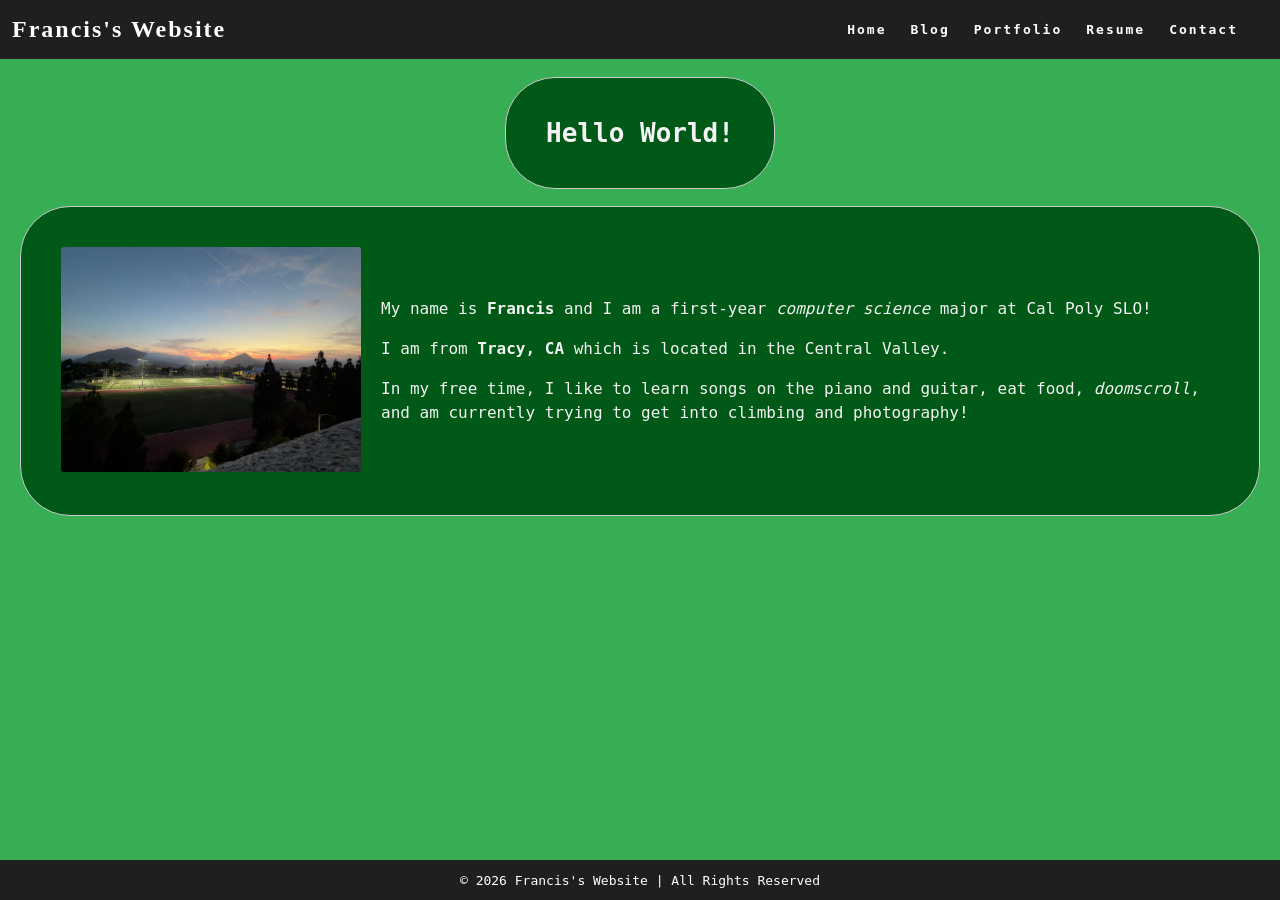
<file: index.html>
<!DOCTYPE html>
<html>
    <head>
        <title>Francis's Website</title>
        <link rel="stylesheet" href="styles 2.css">
    </head>
    <body>
        <nav class="navbar">
            <h1 class="logo">
                <a href="index.html">Francis's Website</a>
            </h1>
                <ul class="nav-list">
                    <li><a href="index.html">Home</a></li>
                    <li><a href="blog.html">Blog</a></li>
                    <li><a href="portfolio.html">Portfolio</a></li>
                    <li><a href="resume.html">Resume</a></li>
                    <li><a href="contact.html">Contact</a></li>
                </ul>
        </nav>
        <main>
        <h1 class="about">Hello World!</h1>
        <div class="about">
        <div class="about-image">
            <img src="calpoly-sunset.jpeg" alt="A landscape photo of Madonna Mountain with an aerial view of the Cal Poly Sports fields." width="500">
        </div>
            <div class="about-text">
            <p>My name is <strong>Francis</strong> and I am a first-year <em>computer science</em> major at Cal Poly SLO!</p>
            <p>I am from <strong>Tracy, CA</strong> which is located in the Central Valley.</p>
            <p>In my free time, I like to learn songs on the piano and guitar, eat food, <em>doomscroll</em>, and am currently trying to get into climbing and photography!</p>
            </div>
        </div>
        </main>
        <footer class="footer">© 2026 Francis's Website | All Rights Reserved</footer>
    </body>
</html>
</file>
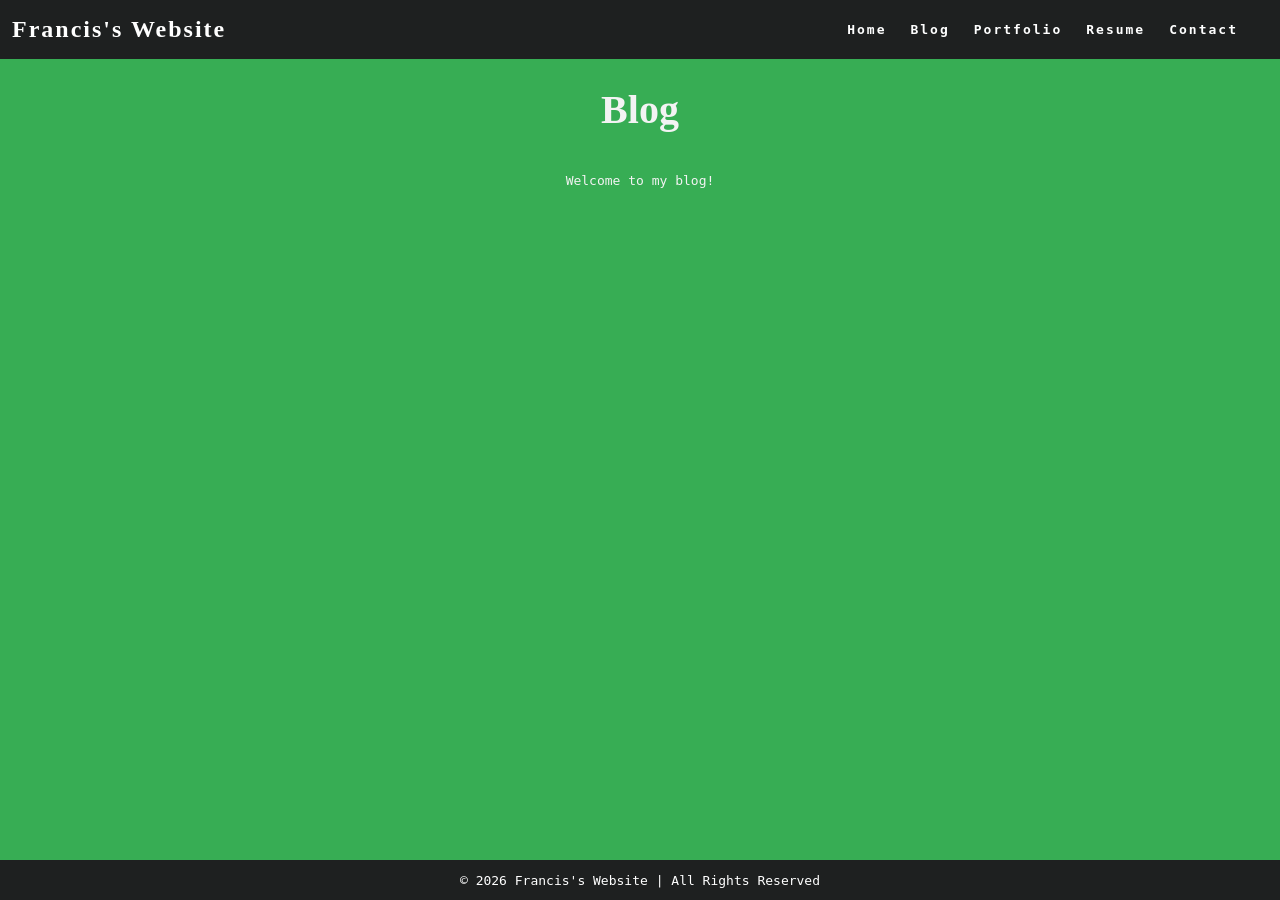
<file: blog.html>
<!DOCTYPE html>
<html>
    <head>
        <title>Francis's Blog</title>
        <link rel="stylesheet" href="styles 2.css">
    </head>
    <body>
        <nav class="navbar">
            <h1 class="logo">
                <a href="index.html">Francis's Website</a>
            </h1>
                <ul class="nav-list">
                    <li><a href="index.html">Home</a></li>
                    <li><a href="blog.html">Blog</a></li>
                    <li><a href="portfolio.html">Portfolio</a></li>
                    <li><a href="resume.html">Resume</a></li>
                    <li><a href="contact.html">Contact</a></li>
                </ul>
        </nav>
        <main class="main">
            <h1 class="page-title">Blog</h1>
            <p>Welcome to my blog!</p>
        </main>
        <footer class="footer">© 2026 Francis's Website | All Rights Reserved</footer>
    </body>
</html>
</file>
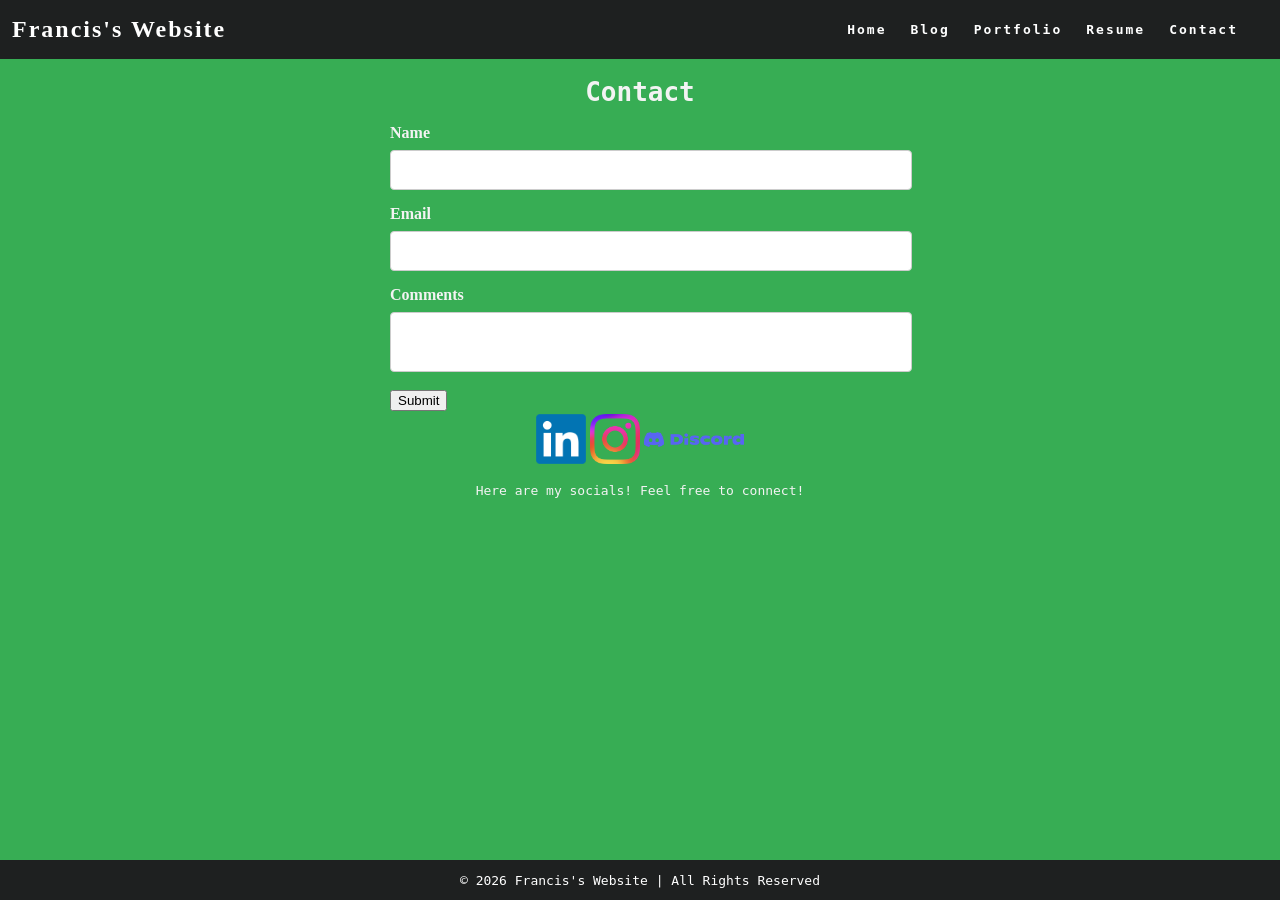
<file: contact.html>
<!DOCTYPE html>
<html>
    <head>
    <title>Francis's Contact</title>
    <link rel="stylesheet" href="styles 2.css">
    </head>
    <body>
        <nav class="navbar">
            <h1 class="logo">
                <a href="index.html">Francis's Website</a>
             </h1>
                <ul class="nav-list">
                    <li><a href="index.html">Home</a></li>
                    <li><a href="blog.html">Blog</a></li>
                    <li><a href="portfolio.html">Portfolio</a></li>
                    <li><a href="resume.html">Resume</a></li>
                    <li><a href="contact.html">Contact</a></li>
                </ul>
        </nav>
        <main>
            <h1 class="contact">Contact</h1>
            <form id="contact-form">
                <label for="name">Name</label>
                <input type="text" id="name" required>
                <label for="email">Email</label>
                <input type="email" id="email" required>
                <label for="comments">Comments</label>
                <textarea id="comments" name="comments"></textarea>
                <input type="submit" value="Submit">
            </form>

            <table>
                <tr>
            <td> <a href="https://www.linkedin.com/in/francisphilcorpuz/" target="_blank"><img src="LinkedIn_logo_initials.png" alt="LinkedIn Logo (I do not own this image)" width="50px"></a> </td>

            <td> <a href="https://www.instagram.com/_franciscorpuz/?hl=en/" target="_blank"><img src="Instagram_Glyph_Gradient.png" alt="Instagram Logo (I do not own this image)" width="50px"></a> </td>

            <td> <a href="https://discord.com/users/1532079852163694604/" target="_blank"><img src="Discord-Logo-Blurple.png" alt="Discord Logo(I do not own this image)" width="100px"> </a></td>
                </tr>
            </table>

            <p>Here are my socials! Feel free to connect!</p>

        </main>
    
        <footer class="footer">© 2026 Francis's Website | All Rights Reserved</footer>
    </body>
</html>
</file>
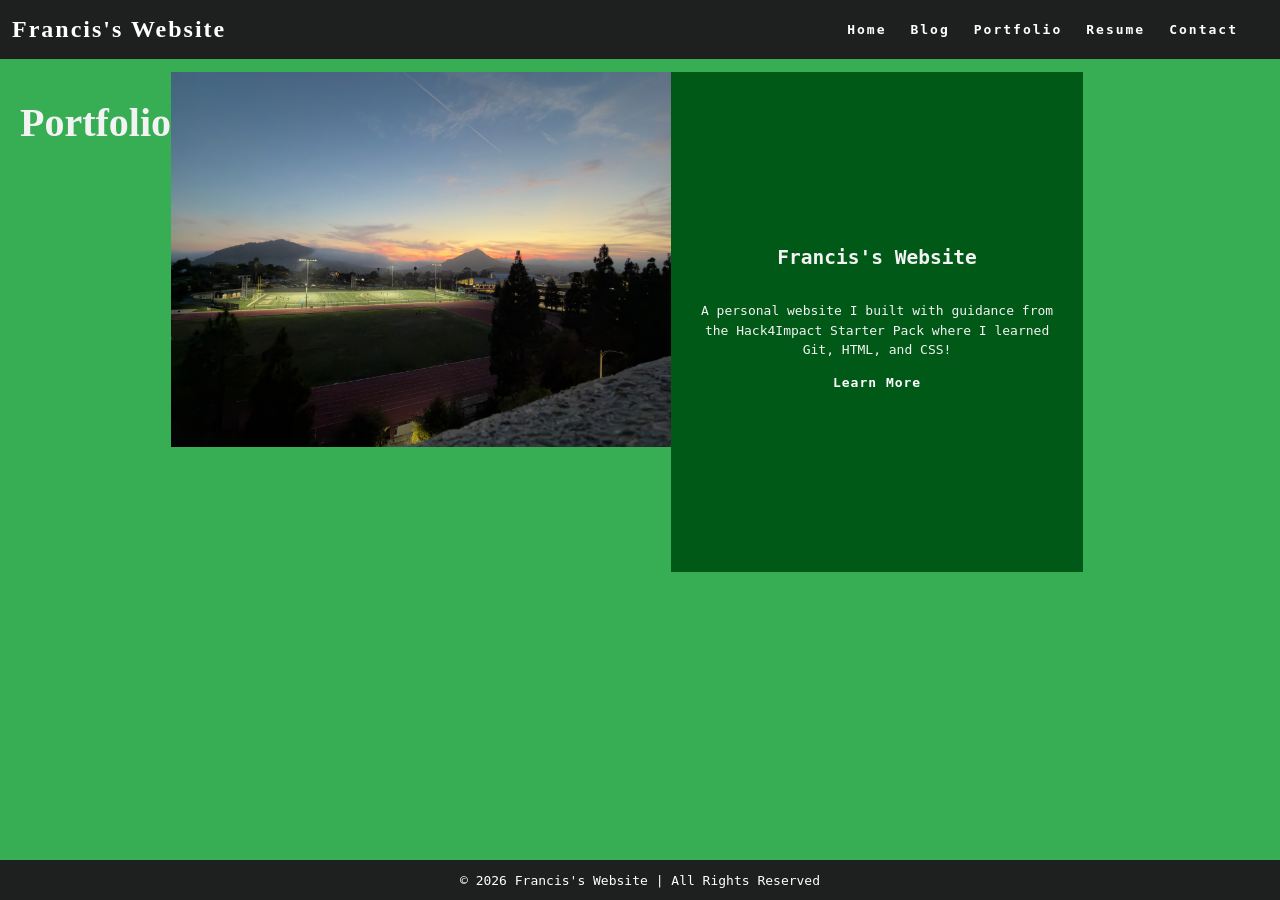
<file: portfolio.html>
<!DOCTYPE html>
<html>
    <head>
    <title>Francis's Portfolio</title>
    <link rel="stylesheet" href="styles 2.css">
    </head>
    <body>
        <nav class="navbar">
            <h1 class="logo">
                <a href="index.html">Francis's Website</a>
             </h1>
                <ul class="nav-list">
                    <li><a href="index.html">Home</a></li>
                    <li><a href="blog.html">Blog</a></li>
                    <li><a href="portfolio.html">Portfolio</a></li>
                    <li><a href="resume.html">Resume</a></li>
                    <li><a href="contact.html">Contact</a></li>
                </ul>
        </nav>
        <main>
            <div class="project">
            <h1 class="page-title">Portfolio</h1>
            <a href="index.html"><img src="calpoly-sunset.jpeg" alt="A landscape photo of Madonna Mountain with an aerial view of the Cal Poly Sports fields." width="500"></a>
                <div class="project-details">
                    <h2>Francis's Website</h2>
                    <p> A personal website I built with guidance from the Hack4Impact Starter Pack where I learned Git, HTML, and CSS!</p>
                    <a href="index.html">Learn More</a>
                    <p>
                </div>
            </div>
        </main>
        <footer class="footer">© 2026 Francis's Website | All Rights Reserved</footer>
    </body>
</html>
</file>
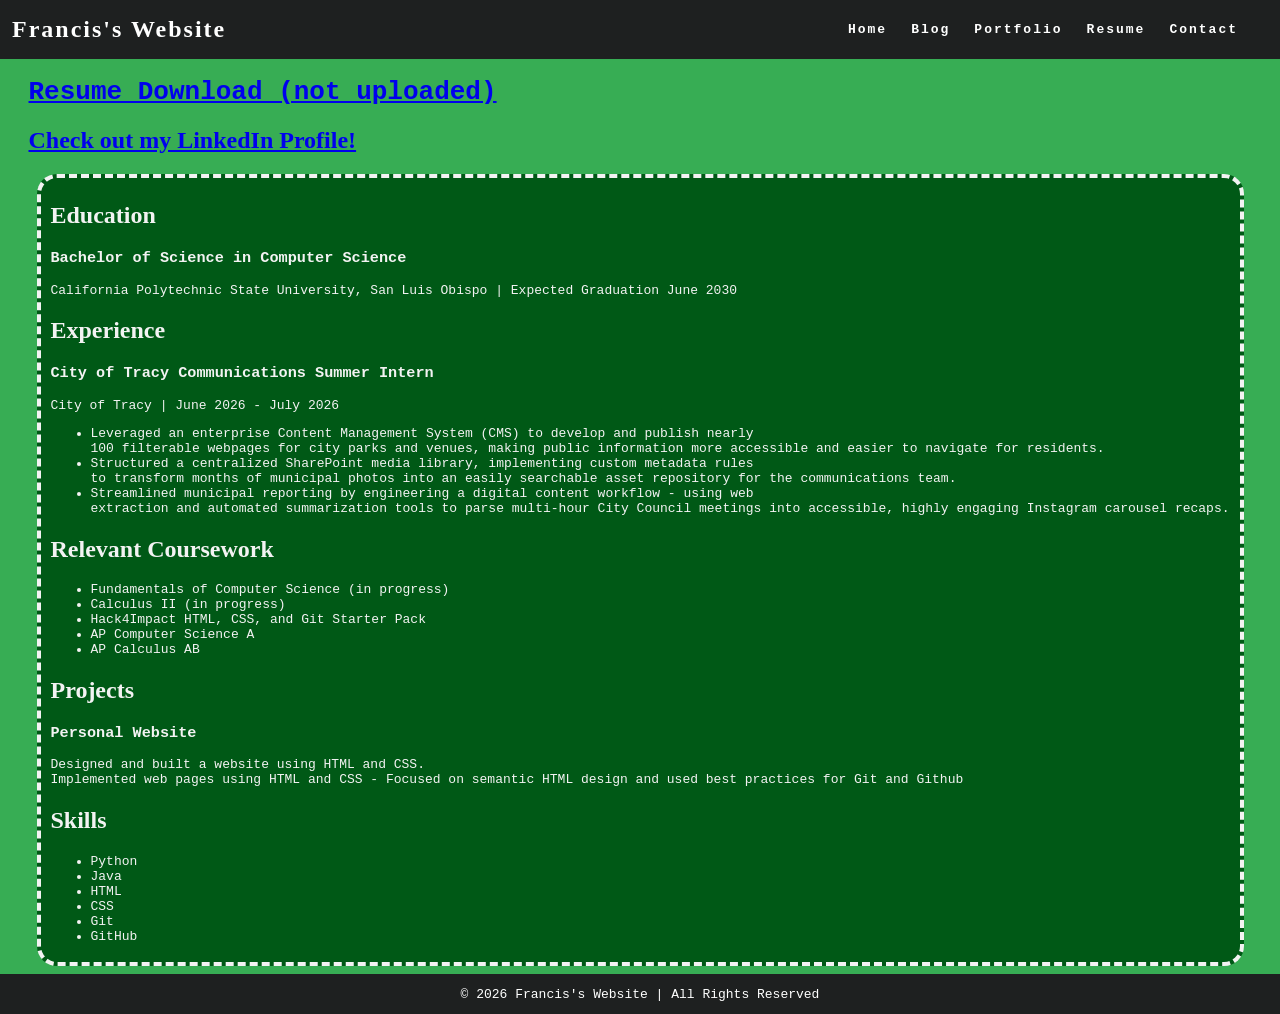
<file: resume.html>
<!DOCTYPE html>
<html>
    <head>
        <title>Francis's Resume</title>
        <link rel="stylesheet" href="styles 2.css">
    </head>
    <body>
        <nav class="navbar">
            <h1 class="logo">
                <a href="index.html">Francis's Website</a>
            </h1>
                <ul class="nav-list">
                    <li><a href="index.html">Home</a></li>
                    <li><a href="blog.html">Blog</a></li>
                    <li><a href="portfolio.html">Portfolio</a></li>
                    <li><a href="resume.html">Resume</a></li>
                    <li><a href="contact.html">Contact</a></li>
                </ul>
        </nav>
        <main>
            <div class="resume">
                <div class="resume-links">
            <h1 class="resume"><a href="resume.pdf" download>Resume Download (not uploaded)</a></h1>
            <h2 class="resume"><a href="https://www.linkedin.com/in/francisphilcorpuz/" target="_blank">Check out my LinkedIn Profile!</a></h2>
                </div>
            <div class="resume-list">
            <section class="Education">
                <h2>Education</h2>
                <div class="education">
                    <h3 class="degree">Bachelor of Science in Computer Science</h3>
                        <p class="university">
                            California Polytechnic State University, San Luis Obispo | Expected Graduation June 2030
                        </p>
                </div>
            </section>
            <section class="Experience">
                <h2>Experience</h2>
                <div class="work">
                    <h3 class="work">City of Tracy Communications Summer Intern</h3>
                    <p class="work-info">
                        City of Tracy | June 2026 - July 2026
                    </p>
                    <p class="internship">
                        <ul>
                            <li>Leveraged an enterprise Content Management System (CMS) to develop and publish nearly<br>100 filterable webpages for city parks and venues, making public information more accessible and easier to navigate for residents.</li>
                            <li>Structured a centralized SharePoint media library, implementing custom metadata rules<br>to transform months of municipal photos into an easily searchable asset repository for the communications team.</li>
                            <li>Streamlined municipal reporting by engineering a digital content workflow - using web<br>extraction and automated summarization tools to parse multi-hour City Council meetings into accessible, highly engaging Instagram carousel recaps.</li>
                        </ul>
                    </p>
                </div>
            </section>
            <section class="Coursework">
                <h2>Relevant Coursework</h2>
                <div class="courses">
                    <p>
                        <ul class="course-list">
                            <li>Fundamentals of Computer Science (in progress)</li>
                            <li>Calculus II (in progress)</li>
                            <li>Hack4Impact HTML, CSS, and Git Starter Pack</li>
                            <li>AP Computer Science A</li>
                            <li>AP Calculus AB</li>
                        </ul>
                    </p>
                </div>
            </section>
            <section class="Projects">
                <h2>Projects</h2>
                <div class="website">
                    <h3 class="personal-website">Personal Website</h3>
                        <p>
                            Designed and built a website using HTML and CSS.
                            <br>
                            Implemented web pages using HTML and CSS - Focused on semantic HTML design and used best practices for Git and Github
                        </p>
                </div>
            </section>
            <section class="Skills">
                <h2>Skills</h2>
                    <div class="skills">
                        <p>
                            <ul class="skill-list">
                                <li>Python</li>
                                <li>Java</li>
                                <li>HTML</li>
                                <li>CSS</li>
                                <li>Git</li>
                                <li>GitHub</li>
                            </ul>
                        </p>
                    </div>
            </section>
            </div>
        </div>
        </main>   
        <footer class="footer">© 2026 Francis's Website | All Rights Reserved</footer>
    </body>
</html>
</file>
<file: styles 2.css>
:root {
  /* variables */
  --cg-black: rgb(30, 32, 32);
  --cg-green: rgb(55, 173, 84);
  --cg-grey: rgb(243, 243, 243);
  --cg-white: rgb(255, 255, 255);
}

html {
  height: 100%;
}

body {
  background: var(--cg-green);
  position: relative;
  min-height: 100vh;
  padding: 0;
  margin: 0;
  font-family: monospace;
}

/* CSS for navigation */

.navbar {
  position: -webkit-sticky;
  position: sticky;
  top: 0;
  width: 100%;
  height: 7%;
  z-index: 10;

  display: flex;
  justify-content: space-between;
  align-items: center;
  text-align: center;

  background-color: var(--cg-black);
  color: var(--cg-white);
  padding: 0px 0px;

  /* Debug border */
  /* border: solid red; */
}

.nav-list {
  display: flex;
  flex-direction: row;
  position: relative;
  right: 30px;
  list-style: none;

  /* Debug border */
  /* border: solid blue; */
}

.navbar a {
  color: var(--cg-white);
  font-weight: bold;
  margin: 0 12px;
  text-decoration: none;
  letter-spacing: 2px;

  font-family: monospace;
}

.navbar a:hover {
  color: var(--cg-green);
  text-decoration: underline;
}

.navbar a:active {
  color: var(--cg-green);
}

.logo a {
  font-family: Georgia;
}

.logo a:hover {
  text-decoration: None;
}

main {
  color: rgb(243, 243, 243);
  padding: 0 20px 40px 20px;
  display: flex;
  flex-direction: column;
  justify-content: center;
  align-items: center;
}

.page-title {
  display: flex;
  justify-content: center;
  font-size: 40px;
  font-family: Georgia;
}

/* CSS for portfolio grid */

.project {
  display: flex;
  flex-direction: row;
  max-width: 100%;
  margin: 1em 0 2em 0;

  /* Debug border */
  /* border: 2px solid blue; */
}

.item-link {
  width: 70%;

  /* Debug border */
  /* border: 2px solid red; */
}

.project-image {
  object-fit: cover;
  width: 100%;
  height: 500px;
  flex-basis: 50px;
  flex-grow: 2;

  /* Debug border */
  /* border: 2px solid black; */
}

.project-details {
  display: flex;
  background-color: rgb(0, 89, 22);
  width: 30%;
  height: 500px;
  flex-shrink: 1;
  padding: 0 20px;
  margin: 0px;
  line-height: 1.5;
  overflow: scroll;

  flex-direction: column;
  text-align: center;
  justify-content: center;

  /* Debug border */
  /* border: 2px solid green; */
}

.project-details a {
  color: rgb(255, 255, 255);
  text-decoration: none;
  font-weight: bold;
  letter-spacing: 1px;
}

.project-details a:hover {
  color: var(--cg-blue);
  text-decoration: underline;
}

.project-details {
  font-weight: lighter;
}

.project-name {
  font-weight: bold;
  font-size: 20px;
}

/* CSS for home page */

.about {
  display: flex;
  align-items: center;
  justify-content: space-between;
  padding: 40px;
  background-color: rgb(0, 89, 22);
  border: 1px solid #ccc;
  border-radius: 50px;
  /* box-shadow: 0 0 10px rgba(0, 0, 0, 0.1); */
}

/*trying to make index.html more interactive
.about-text a:active {
   font-size: 30px;
}
*/


.about-image img {
  max-width: 300px;
  border-radius: 3px;
  /* box-shadow: 0 0 10px rgba(0, 0, 0, 0.2); */
}

.about-text {
  flex: 1;
  margin-left: 20px;
}

.about-text h2 {
  font-size: 24px;
  margin-bottom: 10px;
}

.about-text p {
  font-size: 16px;
  line-height: 1.5;
}

/* CSS for resume page */

.button {
  background-color: var(--cg-black);
  border: none;
  color: var(--cg-white);

  font-family: monospace;

  padding: 5px 7px;
  text-align: center;

  border-radius: 2px;
}

.button:hover {
  background-color: var(--cg-blue);
}

.resume h2 {
  font-family: Georgia;
}

/* CSS for contact form */

label {
  display: block;
  margin-bottom: 8px;
  font-family: Georgia;
  font-weight: bold;
}

input[type="text"],
input[type="email"],
textarea {
  width: 100%;
  padding: 10px;
  margin-bottom: 15px;
  border: 1px solid #ccc;
  border-radius: 4px;
  font-size: 16px;
  resize: none;
}

/* Add some spacing to the form */
form {
  width: 500px;
  margin: 0 auto;
}

/* CSS for footer */

.footer {
  display: flex;
  justify-content: center;
  align-items: center;
  background-color: var(--cg-black);
  color: var(--cg-white);
  position: absolute;
  bottom: 0;
  width: 100%;
  height: 2.5rem;
}

/* attempting to add border and padding around resume list*/
.resume-list {
  padding: 5px 10px 5px 10px;
  border: 4px solid rgb(243, 243, 243);
  border-style: dashed;
  margin: 8px 8px 8px 8px;
  text-align: left;
  border-radius: 20px;
  background-color: rgb(0, 89, 22);

}

/*attemping to center resume links at top to center
div .resume-links 
  text-align: center;
}
  
}
*/

/*
.section-options {

}
*/
</file>
